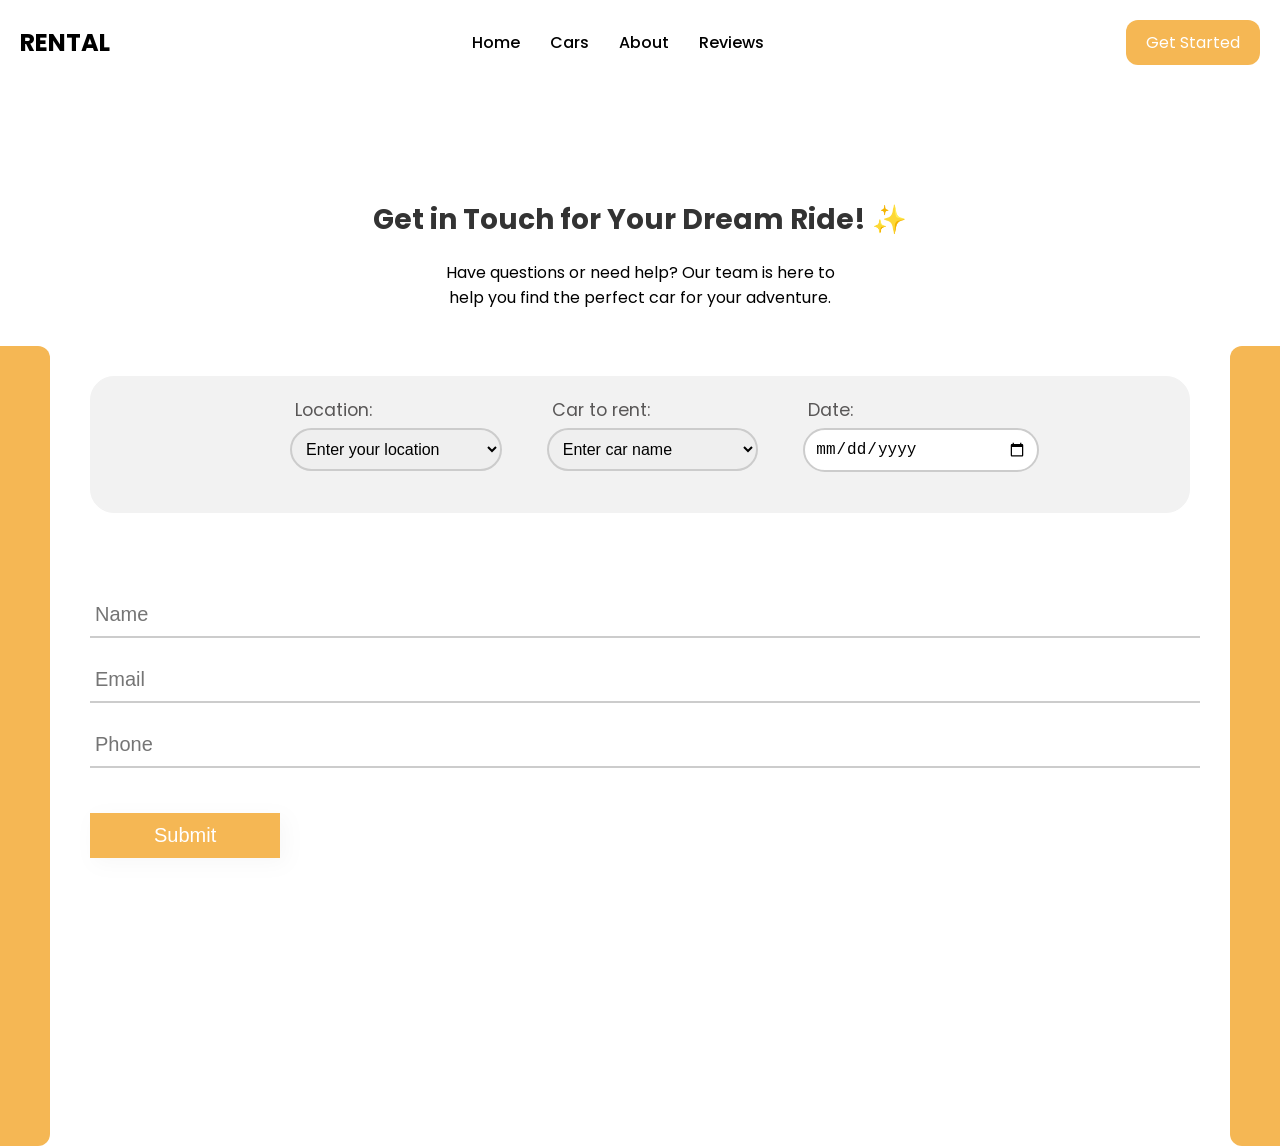
<file: uzbek.html>
<!DOCTYPE html>
<html lang="en">
<head>
  <meta charset="UTF-8">
  <meta name="viewport" content="width=device-width, initial-scale=1.0">
  <title>RENT NOW</title>
  <link rel="stylesheet" href="uzbek.css">
  <link rel="icon" type="image/png" href="images/bugati.png">
</head>
<body>
  <!-- Header -->
  <header class="header">
    <div class="logo">RENTAL</div>
    <nav class="nav">
      <ul>
        <li><a href="#">Home</a></li>
        <li><a href="#">Cars</a></li>
        <li><a href="#">About</a></li>
        <li><a href="#">Reviews</a></li>
      </ul>
    </nav>
    <a href="#" class="get-started-btn">Get Started</a>
  </header>
<br><br><br>
<div class="header">
    <h1>Get in Touch for Your Dream Ride! <span>✨</span></h1>
    <p>
        Have questions or need help? Our team is here to<br>help you find
        the perfect car for your adventure.
    </p>
</div>
  <!-- Main Section -->
  <main class="main-content">
    <div class="left-decoration"></div>
    <form class="form">      
      <!-- First Row -->
      <div class="row gray-section">
        <div class="form-group">
          <label for="location">Location:</label>
          <select id="location" name="location">
            <option value="location" disabled selected>Enter your location</option>
            <option value="los-angeles">Los Angeles</option>
            <option value="new-york">New York</option>
            <option value="chicago">Atlanta</option>
            <option value="chicago">Tashkent</option>
            <option value="chicago">Almaty</option>
            <option value="chicago">Jizzax</option>
            <option value="chicago">London</option>
            <option value="chicago">Moscow</option>
            <option value="chicago">Washington</option>
            <option value="chicago">Farg'ona</option>
            <option value="chicago">Quddus</option>
            <option value="chicago">Guliston</option>
            <option value="chicago">O'sh</option>
          </select>
        </div>
        <div class="form-group">
          <label for="car">Car to rent:</label>
          <select id="car" name="car">
            <option value="mercedes" disabled selected>Enter car name</option>
            <option value="mercedes">Ko'k Jiguli</option>
            <option value="bmw">BMW M5</option>
            <option value="audi">Audi R8</option>
            <option value="audi">Rolls-Royce Boat Tail</option>
            <option value="audi">Bugatti La Voiture</option>
            <option value="audi">Lamborghini Veneno</option>
            <option value="audi">Mercedes-AMG One</option>
            <option value="audi">Malibu</option>
            <option value="audi">Captiva</option>
            <option value="audi">Gentra</option>
            <option value="audi">Cobalt</option>
            <option value="audi">Chevrolet Comaro</option>
            <option value="audi">Tesla</option>
            <option value="audi">Mercedes-AMG GT R</option>
          </select>
        </div>
        <div class="form-group">
          <label for="date">Date:</label>
          <input type="date" id="date" name="date">
        </div>
      </div>
      <br><br>

      <!-- Second Row -->
      <div class="form-group-input">
        <label for="name"></label>
        <input type="text" id="name" name="name" placeholder="Name">
      </div>
      <div class="form-group-input">
        <label for="email"></label>
        <input type="email" id="email" name="email" placeholder="Email">
      </div>
      <div class="form-group-input">
        <label for="phone"></label>
        <input type="tel" id="phone" name="phone" placeholder="Phone">
      </div><br>
      <button type="button" class="btn">Submit</button>
    </form>
    <div class="right-decoration"></div>
  </main>
</body>
</html>
</file>
<file: uzbek.css>
@import url("https://fonts.googleapis.com/css2?family=Poppins:ital,wght@0,100;0,200;0,300;0,400;0,500;0,600;0,700;0,800;0,900;1,100;1,200;1,300;1,400;1,500;1,600;1,700;1,800;1,900&family=Syncopate:wght@400;700&display=swap");
/* General Styles */
body {
    font-family: 'Poppins', sans-serif;
    margin: 0;
    padding: 0;
  }
  
  header {
    background-color: #fff;
    display: flex;
    justify-content: space-between;
    align-items: center;
    padding: 20px 50px;
  }

  .main-content {
    position: relative;
    display: flex;
    justify-content: space-between;
    gap: 10px;
  }

  .main-content input {
    width: 30%;
    padding: 8px;
    font-size: 16px;
    position: relative;
    z-index: 2;
  }
  
  .logo {
    font-size: 24px;
    font-weight: bold;
    color: #000;
  }
  
  .logo span {
    color: #6c63ff;
  }
  
  .nav ul {
    list-style: none;
    display: flex;
    gap: 30px;
    margin: 0;
    padding: 0;
  }

  .nav {
    display: flex;
    justify-content: center;
    align-items: center;
    gap: 42px;
  }

  .nav a {
    display: flex;
    position: relative;
    color: black;
    text-decoration: none;
    font-weight: 500;
  }
  
  .get-started-btn {
    background-color: #f5b754;
    color: #fff;
    padding: 10px 20px;
    text-decoration: none;
    border-radius: 12px;
  }
  
  .get-started-btn:hover {
    background-color: #15191d;
    filter: drop-shadow(5px 5px 10px rgba (0, 0, 0, 0.5));
  }

  main {
    display: flex;
  }

  .btn {
    padding: 0.7rem 4rem;
    font-size: 20px;
    outline: none;
    border: none;
    color: white;
    transition: all ease-in-out 0.2s;
    cursor: pointer;
    filter: drop-shadow(5px 5px 10px rgba(0, 0, 0, 0.03));
    background-color: #f5b754;
  }

  .btn:hover {
    background-color: #15191d;
    filter: drop-shadow(5px 5px 10px rgba (0, 0, 0, 0.5));
  }

  .left-decoration {
    width: 50px;
    height: 800px;
    background-color: white;
    border-radius: 0 12px 12px 0;
    background-color: #f5b754;
  }
  
  .right-decoration {
    width: 50px;
    background-color: #f5b754;
    border-radius: 12px 0 0 12px;
  }
  
  .form {
    flex: 1;
    padding: 30px;
    border-radius: 8px;
  }
  
  .form h1 {
    font-size: 24px;
    color: #000;
    margin-bottom: 10px;
  }
  
  .form p {
    font-size: 16px;
    color: #666;
    margin-bottom: 30px;
  }
  
  .row {
    display: flex;
    gap: 20px;
    margin-bottom: 30px;
  }
  
  .gray-section {
    background-color: #f2f2f2;
    padding: 20px;
    border-radius: 24px;
    flex: 1;
    justify-content: center;
    align-items: center;
    border: 1px solid #f2f2f2;
  }
  
  .form-group {
    display: flex;
    flex-direction: column;
    margin-bottom: 20px;
    width: 20%;
    margin-left: 25px;
  }

.header {
    text-align: center;
    padding: 20px;
    background-color: #fff;
}

.header h1 {
    font-size: 28px;
    color: #333;
}

.header span {
    color: #6c63ff;
}
  .form-group label {
    font-size: 1.1rem;
    margin-bottom: 5px;
    color: #595757;
    margin-left: 5px;
  }
  
  .form-group input,
  .form-group select {
    padding: 10px;
    font-size: 16px;
    border: none;
    border: 2px solid #ccc;
    outline: none;
    transition: border-color 0.3s ease;
    width: 100%;
    border-radius: 30px;
  }
  
  .form-group-input input,
  .form-group-select select {
    width: 100%;
    padding: 10px 5px;
    border: none;
    border-bottom: 2px solid #ccc;
    background: none;
    font-size: 20px;
    font-weight: 530;
    outline: none;
    transition: border-color 0.3s ease;
  }

  .form-group-input input{
    margin-bottom: 20px;
  }

  .form-group-input input:focus,
  .form-group-input select:focus {
    border-bottom: 2px solid #f5b754;
  }

  .form-group input:focus,
  .form-group select:focus {
    border-color: #f5b754;
  }
  
  .email-decor {
    position: relative;
  }
  
  .email-decor::after {
    content: '';
    position: absolute;
    right: -15px;
    top: 0;
    width: 10px;
    height: 100%;
    border-radius: 0 4px 4px 0;
  }
</file>
